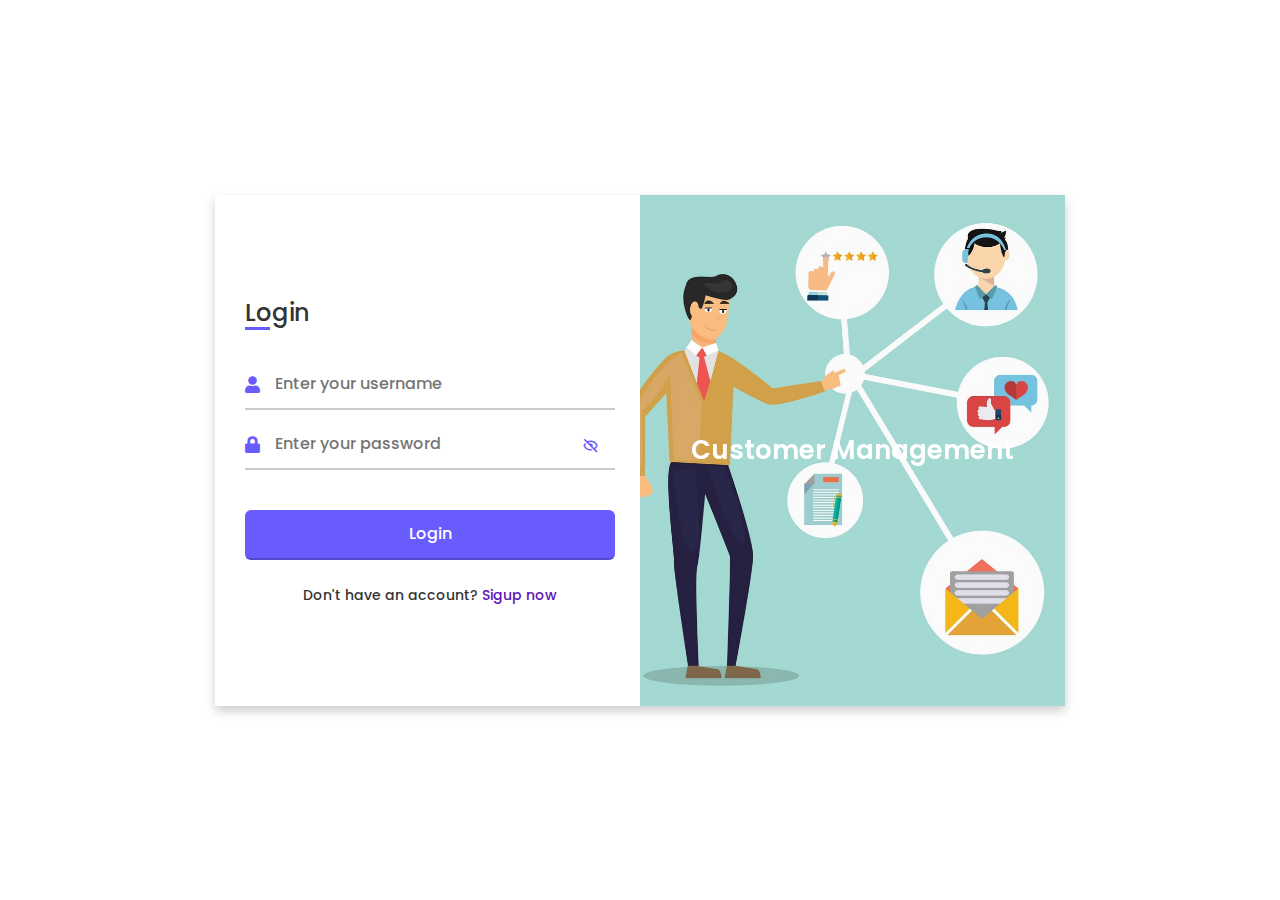
<file: src/main/resources/static/index.html>
<!DOCTYPE html>
<html lang="en" dir="ltr">
<head>
<meta charset="UTF-8">
<link rel="stylesheet" href="css/index.css">
<link rel="stylesheet"
	href="https://cdnjs.cloudflare.com/ajax/libs/font-awesome/5.15.3/css/all.min.css">
<meta name="viewport" content="width=device-width, initial-scale=1.0">
<title>CustomerManagement</title>
<link
      href="https://unpkg.com/boxicons@2.1.2/css/boxicons.min.css"
      rel="stylesheet"
    />
<style>
.show-hide {
  position: absolute;
  right: 13px;
  top: 50%;
  transform: translateY(-50%);
  font-size: 18px;
  color: #695CFE;
  cursor: pointer;
  padding: 3px;
}  

</style>

</head>
<body>
	<div class="container">
		<input type="checkbox" id="flip">
		<div class="cover">
			<div class="front">
				<img src="Images/customer.jpg" alt="">
				<div class="text">
					<span class="text-1"> Customer Management <br></span> <span
						class="text-2"></span>
				</div>
			</div>

		</div>
		<div class="forms">
			<div class="form-content">
				<div class="login-form">
					<div class="title">Login</div>
					<form action="#" id="loginForm" autocomplete="off">

						<div class="input-boxes">
							<label style="color: green;" class="control-label" id="sl"></label>
							<label style="color: red;" class="control-label" id="error"></label>

							<div>
								<div class="input-box">
									<i class="fas fa-user"></i> <input type="text" id="usr" onkeyup="this.value = this.value.toUpperCase();" onkeypress="return AvoidSpace(event)"
										placeholder="Enter your username" required><br>
								</div>
								<span id="errorusr" style="color: red;"></span>
							</div>
							<div>
								<div class="input-box">
									<i class="fas fa-lock"></i> <input type="password" id="pwd"
										placeholder="Enter your password" required><br>
										            <i class="bx bx-hide show-hide"></i>

								</div>
								<span id="errorpwd" style="color: red;"></span>
							</div>
							<!--<div class="text"><a href="#">Forgot password?</a></div>-->
							<div class="button input-box">
								<input type="button" onclick="loginApi()" value="Login">
							</div>
							<div class="text sign-up-text">
								Don't have an account? <label for="flip" onclick="clearLabels()">Sigup now</label>
							</div>
						</div>
					</form>
				</div>
				<div class="signup-form">
					<div class="title">Signup</div>
					<form action="#" id="registerForm" autocomplete="off">
						<div class="input-boxes">
							<label style="color: green;" class="control-label" id="slR"></label>
							<label style="color: red;" class="control-label" id="errorR"></label>

							<div>
								<div class="input-box">
									<i class="fas fa-user"></i> <input type="text" id="username" onkeyup="this.value = this.value.toUpperCase();" onkeypress="return AvoidSpace(event)"
										placeholder="Enter your username" required><br>
								</div>
							<span id="errorusername" style="color: red;"></span>
							</div>
							<div class="field create-password">
							<div class="input-box">

								<i class="fas fa-lock"></i> <input type="password" id="password"  class="password"
									onblur="PassValidation()" placeholder="Enter your password" required><br>
									<i class="bx bx-hide show-hide"></i>
							</div>
							<span id="errorpassword" style="color: red;"></span>
							</div>
							<div class="field email-field">
								<div class="input-box">
									<i class="fas fa-envelope"></i> <input class="email"
										type="email" onblur="emailvalidation()" id="email"
										placeholder="Enter your email" required><br>
								</div>
							<span id="erroremail" style="color: red;"></span>
							</div>
							<div>
							<div class="input-box">
								<i class="fas fa-user"></i> <input type="text" id="fullname"
									placeholder="Enter your full name" required><br>
							</div>
							<span id="errorfullname" style="color: red;"></span>
							</div>
							<div class="button input-box">
								<input type="button" onclick="registerApi()" value="Signup">
							</div>
							<div class="text sign-up-text">
								Already have an account? <label for="flip" onclick="clearLabels()">Login now</label>
							</div>
						</div>
					</form>
				</div>
			</div>
		</div>
	</div>

	<script>

	//var baseUrl ="http://localhost:8080/CustomerManagement";
	//var baseUrl ="/CustomerManagement";
	var baseUrl ="";
    async function loginApi() {
    	
    	document.getElementById('errorusr').innerHTML='';
    	document.getElementById('errorpwd').innerHTML='';
    	document.getElementById('sl').innerHTML = '';
    	document.getElementById('error').innerHTML = '';
    	
      var usr = document.getElementById('usr').value;
      var pwd = document.getElementById('pwd').value;

      if(usr=='')
      {
    	  document.getElementById('errorusr').innerHTML='Username is Mandatory';
    	  return false;
      }else if(pwd=='')
    	  {
    	  	document.getElementById('errorpwd').innerHTML='Password is Mandatory';
    	  	return false;
    	  }

     let headers = new Headers();
    headers.append('Content-Type', 'application/json');
    headers.append('Accept', 'application/json');

    const response = await fetch(baseUrl+'/v1/user/login', {
      mode: 'cors',
      method: 'POST',
      headers: headers,
      body: JSON.stringify({username: usr, password: pwd})
      });
    	
    var data = await response.json();
     
 	if(data.status=='true')
 		{
 		var username = usr;
 		sessionStorage.setItem("username", username);
       	window.location.href = "home.html";
 		}
     else
       	document.getElementById('error').innerHTML = data.desc;

    };
    
   async function registerApi() {

	document.getElementById('errorusername').innerHTML='';
   	document.getElementById('errorpassword').innerHTML='';
   	document.getElementById('erroremail').innerHTML='';
   	document.getElementById('errorfullname').innerHTML='';
   	document.getElementById('slR').innerHTML = '';
   	document.getElementById('errorR').innerHTML = '';
   	
    var username = document.getElementById('username').value;
    var password = document.getElementById('password').value;
    var email = document.getElementById('email').value;
    var fullname = document.getElementById('fullname').value;

     if(username=='')
     {
   	  document.getElementById('errorusername').innerHTML='Username is Mandatory';
   	  return false;
     }else if(password=='')
   	  {
   	  	document.getElementById('errorpassword').innerHTML='Password is Mandatory';
   	  	return false;
   	  }else if(email=='')
   	  {
     	  	document.getElementById('erroremail').innerHTML='Email is Mandatory';
     	  	return false;
     	  }else if(fullname=='')
       	  {
     	   	  	document.getElementById('errorfullname').innerHTML='fullname is Mandatory';
     	   	  	return false;
     	   	  }
	   
        let headers = new Headers();
      headers.append('Content-Type', 'application/json');
      headers.append('Accept', 'application/json');

      const response = await fetch(baseUrl+'/v1/user/register', {
        mode: 'cors',
        method: 'POST',
        headers: headers,
        body: JSON.stringify({username: username, password: password,email: email,full_name: fullname})
        });

        var data = await response.json();
      
   		if(data.status=='true')
   			{
   			document.getElementById('slR').innerHTML = data.desc;
   			document.getElementById('registerForm').reset();
   			}
       else
         	document.getElementById('errorR').innerHTML = data.desc;
      };
      
      
      function emailvalidation(){
    	  
    	  document.getElementById("erroremail").innerHTML="";
    	  
    		 var user_email=document.getElementById("email").value;
    		 var mailformat = "^[_A-Za-z0-9-\\+]+(\\.[_A-Za-z0-9-]+)*@"
    	 		+ "[A-Za-z0-9-]+(\\.[A-Za-z0-9]+)*(\\.[A-Za-z]{2,})$";

    		   if(!user_email.match(mailformat) && user_email!='')  {
    			  // alert("Please enter a valid Email");
    			   document.getElementById("erroremail").innerHTML="Please enter a valid Email";
    			 document.getElementById("email").value="";
    	         return false;
    		}else{
    			 return true;
    		}
    	}

      function PassValidation() {
    	  document.getElementById("errorpassword").innerHTML="";
    	  const passInput = document.getElementById("password").value;
    	  const passPattern =
    		  /^(?=.*[a-z])(?=.*[A-Z])(?=.*\d)(?=.*[@$!%*?&])[A-Za-z\d@$!%*?&]{8,}$/;
    		  
    	  if (!passInput.match(passPattern)) {
    		  document.getElementById("errorpassword").innerHTML="Please enter atleast 8 charatcer with number, symbol, small and capital letter.";
 			 document.getElementById("password").value="";
    	    return false 
    	  }
    	}
     
   // Hide and show password
      const eyeIcons = document.querySelectorAll(".show-hide");

      eyeIcons.forEach((eyeIcon) => {
        eyeIcon.addEventListener("click", () => {
          const pInput = eyeIcon.parentElement.querySelector("input"); //getting parent element of eye icon and selecting the password input
          if (pInput.type === "password") {
            eyeIcon.classList.replace("bx-hide", "bx-show");
            return (pInput.type = "text");
          }
          eyeIcon.classList.replace("bx-show", "bx-hide");
          pInput.type = "password";
        });
      }); 
      
      
      function AvoidSpace(event) {
  	    var k = event ? event.which : window.event.keyCode;
  	    if (k == 32) return false;
  }
      
      function clearLabels() {
    	
    	document.getElementById('errorusr').innerHTML='';
      	document.getElementById('errorpwd').innerHTML='';
      	document.getElementById('sl').innerHTML = '';
      	document.getElementById('error').innerHTML = '';
      	document.getElementById('errorusername').innerHTML='';
       	document.getElementById('errorpassword').innerHTML='';
       	document.getElementById('erroremail').innerHTML='';
       	document.getElementById('errorfullname').innerHTML='';
       	document.getElementById('slR').innerHTML = '';
       	document.getElementById('errorR').innerHTML = '';
      	
       	document.getElementById("username").value='';
        document.getElementById("password").value='';
        document.getElementById("email").value='';
        document.getElementById("fullname").value='';
        
        document.getElementById("usr").value='';
        document.getElementById("pwd").value='';
    }
      
    </script>

</body>
</html>
</file>
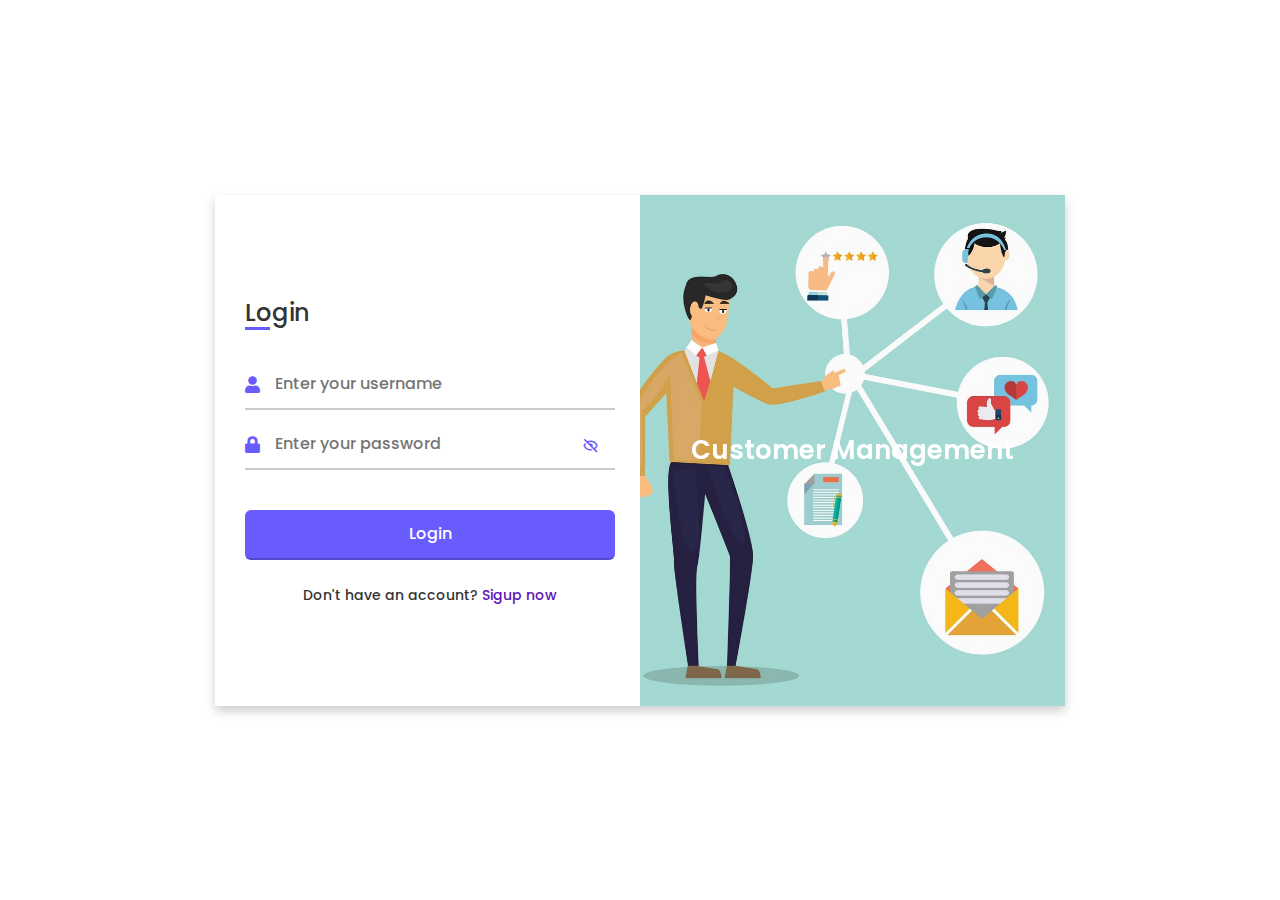
<file: src/main/resources/static/home.html>
<!DOCTYPE html>
<html lang="en">
<head>
<meta charset="UTF-8">
<meta http-equiv="X-UA-Compatible" content="IE=edge">
<meta name="viewport" content="width=device-width, initial-scale=1.0">

<link rel="stylesheet" href="css/home.css">

<link href='https://unpkg.com/boxicons@2.1.1/css/boxicons.min.css'
	rel='stylesheet'>
	
	 <link rel="stylesheet" href="https://cdnjs.cloudflare.com/ajax/libs/font-awesome/6.1.1/css/all.min.css">

<title>Dashboard</title>

<style> 

*{
  font-family: "Poppins" , sans-serif;
}

#myInput {
  background-image: url('Images/searchicon.png'); /* Add a search icon to input */
  outline-color:#695CFE;
  background-repeat: no-repeat; /* Do not repeat the icon image */
  width: 100%; /* Full-width */
  /* font-size: 16px; */ /* Increase font-size */
  padding: 12px 20px 12px 40px; /* Add some padding */
  border: 1px solid #ddd; /* Add a grey border */
  margin-bottom: 12px; /* Add some space below the input */
  background-size: contain;
}

#myTable {
  border-collapse: collapse; /* Collapse borders */
  width: 100%; /* Full-width */
  border: 1px solid #ddd; /* Add a grey border */
  /* font-size: 18px; */ /* Increase font-size */
	
}

#myTable th, #myTable td {
  text-align: left; /* Left-align text */
  padding: 12px; /* Add padding */
}

#myTable td.dark {
  color: #fff;
  text-align: left; /* Left-align text */
  padding: 12px; /* Add padding */
 
}

#myTable tr {
  /* Add a bottom border to all table rows */
  border-bottom: 1px solid #ddd;
}

#myTable tr.header, #myTable tr:hover {
  /* Add a grey background color to the table header and on hover */
  background-color: #f1f1f1;
}


.button {
  border: none;
  border-radius: 12px;
  /* color: white; */
   padding: 4px 4px 4px 4px; 
  text-align: center;
  text-decoration: none;
  display: inline-block;
  font-size: 16px;
  margin: 4px 2px;
  transition-duration: 0.4s;
  cursor: pointer;
}

.edit {
  color: black; 
  border: 2px solid #695CFE;
}

.edit:hover {
  background-color: #695CFE;
  color: white;
}

.delete {
  color: black; 
  border: 2px solid #ff0000;
}

.delete:hover {
  background-color: #ff0000;
  color: white;
}

#Registerbutton{
    align-items: center;
    padding: 12px 16px;
    border-radius: 8px;
    background-color: #695CFE;
    box-shadow: 0 5px 10px rgba(0, 0, 0, 0.2);
    cursor: pointer;
    user-select: none;
}

.button .btn-text{
    font-size: 16px;
    font-weight: 400px;
    color: #fff;
}

#popup {
    width:300px;
    height:150px;
   /* padding:20px;*/
    background-color:gray;    
    position:relative;
    bottom: 30%;
    left:40%;
    display:center;
	/*z-index: 9;*/
}

/*#popupheader {
  padding: 10px;
  cursor: move;
  z-index: 10;
}*/

</style>

</head>
<body>
	<nav class="sidebar close">
		<header>
			<div class="image-text">
				<span class="image"> <!--<img src="logo.png" alt="">-->
				</span>

				<div class="text logo-text">
					<span class="usrname" id="usrname"></span>
				</div>
			</div>

			<i class='bx bx-chevron-right toggle'></i>
		</header>

		<div class="menu-bar">
			<div class="menu">

				<ul class="menu-links">
					<li class="nav-link"><a style="background-color: #695CFE;" href="home.html"> <i
							class='bx bx-home-alt icon' style="color: #fff;"></i> <span style="color: #fff;" class="text nav-text">Dashboard</span>
					</a></li>

					<li class="nav-link"><a onclick="redirectToRegister()" ><i
							class='bx bx-registered icon'></i> <span class="text nav-text">Register</span>
					</a></li>

				</ul>
			</div>

			<div class="bottom-content">
				<li class=""><a href="javascript:logoutAPI();"> <i
						class='bx bx-log-out icon'></i> <span class="text nav-text">Logout</span>
				</a></li>

				<li class="mode">
					<div class="sun-moon">
						<i class='bx bx-moon icon moon'></i> <i class='bx bx-sun icon sun'></i>
					</div> <span class="mode-text text">Dark mode</span>

					<div class="toggle-switch">
						<span class="switch"></span>
					</div>
				</li>

			</div>
		</div>

	</nav>

	<section class="home">
		<div class="text"><h6>Welcome <span class="usr" id="usr"></span></h6><center>Customer Management</center></div>
		<!--<div class="text">Welcome <span class="usr" id="usr"></span></div>-->
		<div class="button" id="Registerbutton" style="margin-left:65px;">
            <span class="btn-text" onclick="redirectToRegister()">Add New Customer</span>
        </div>
		<div class='container'>
		
		

			<div class="innerContainer" style="margin-left: 5%; margin-top: 2%;margin-right: 5%;">
				<label style="color: green;" class="control-label" id="sl"></label>
				<label style="color: red;" class="control-label" id="error"></label>
				<br>
				<br> 
				
				<div id="tablediv">
				<input type="text" id="myInput" onkeyup="Table()" placeholder="Search">

				<table id="myTable">
					<thead>
						<tr class="header">
							<th style="cursor: pointer;" onclick="sortTable(0)">Name</th>
							<th  style="cursor: pointer;"  onclick="sortTable(1)">Email</th>
							<th  style="cursor: pointer;"  onclick="sortTable(2)">Mobile No</th>
							<th style="cursor: pointer;"  onclick="sortTable(3)">DOB</th>
							<th>Action</th>
						</tr>
					</thead>
					<tbody id="data">

					</tbody>
				</table>
				</div>
			</div>
		</div>
		<input type="hidden" value="" id="deleteID">
		<div id="popup" align="center">
			<label class="btn-close" for="3" onclick="closePopup()" style="margin-bottom:2px; padding: 1px 3px;float: right;color: #fff;cursor: pointer;"">X</label>
			<div id="popupheader" style="padding: 30px;">
			<div align="center" style="color:white">Enter User Password</div>
			<input id="pass" align="center" style="outline-color: #695CFE; z-index: 1000;"type="password"/><br><br>
			
			<button align="center" onclick="done()">Done</button>    
		</div>
		</div>
	</section>

	<script>
	//var baseUrl ="http://localhost:8080/CustomerManagement";
	//var baseUrl ="/CustomerManagement";
	var baseUrl ="";
	document.getElementById("popup").style.display = "none";
	var username = sessionStorage.getItem("username");
    
    if(username=='' || username==null)
    		window.location.href="index.html";
    
    //console.log('username...'+username);
    document.getElementById('usrname').innerHTML = username;
    document.getElementById('usr').innerHTML = username;
    //sessionStorage.setItem("username", username);
	
	/*function Table() {
		  // Declare variables
		  var input, filter, table, tr, td,td2, i, txtValue;
		  input = document.getElementById("myInput");
		  filter = input.value.toUpperCase();
		  table = document.getElementById("myTable");
		  tr = table.getElementsByTagName("tr");

		  // Loop through all table rows, and hide those who don't match the search query
		  for (i = 0; i < tr.length; i++) {
		    td = tr[i].getElementsByTagName("td")[0];
			td2 = tr[i].getElementsByTagName("td")[2];
		    
			if (td) {
		      txtValue = td.textContent || td.innerText;
		      if (txtValue.toUpperCase().indexOf(filter) > -1) {
		        tr[i].style.display = "";
		      } else {
		        tr[i].style.display = "none";
		      }
		    }
			


		  }
		}*/

		function Table() {
			var input = document.getElementById("myInput");
			var table = document.getElementById("data");
		  
  		let filter = input.value.toUpperCase();
  		rows = table.getElementsByTagName("TR");
  		let flag = false;

  for (let row of rows) {
    let cells = row.getElementsByTagName("TD");
    for (let cell of cells) {
      if (cell.textContent.toUpperCase().indexOf(filter) > -1) {
        if (filter) {
          //cell.style.backgroundColor = 'yellow';
        } else {
          //cell.style.backgroundColor = '';
        }

        flag = true;
      } else {
        //cell.style.backgroundColor = '';
      }
    }

    if (flag) {
      row.style.display = "";
    } else {
      row.style.display = "none";
    }

    flag = false;
  }
}
	
	async function tableListApi() {
	    
		 var username = sessionStorage.getItem("username");
		    

	    let headers = new Headers();
	  headers.append('Content-Type', 'application/json');
	  headers.append('Accept', 'application/json');
	  headers.append('username', username);

	  fetch(baseUrl+"/v1/customer/list",{
		    mode: 'cors',
		    method: 'GET',
		    headers: headers
		    }).then(
			  res => {
			    res.json().then(
			      data => {
			        //console.log('data..'+data.data);
			        if (data.data.length > 0) {

			          var temp = "";
			          data.data.forEach((itemData) => {
			        	  
			        	var rowData = (itemData.customer_full_name+'!'+itemData.email+'!'+itemData.mobileno+'!'+itemData.date_of_birth.split(' ')[0]+'!'+itemData.address+'!'+itemData.zipcode+'!'+itemData.id).replace(" ", "*");
						//console.log('rowData'+rowData);
					
			        	temp += "<tr><input type='hidden' id='rowD'+"+itemData.id+"' value=''>";
			            temp += "<td class='tdata'>" + itemData.customer_full_name + "</td>";
			            temp += "<td class='tdata'>" + itemData.email + "</td>";
			            temp += "<td class='tdata'>" + itemData.mobileno + "</td>";
			            temp += "<td class='tdata'>" + itemData.date_of_birth.split(' ')[0]+ "</td>";
			            temp += "<td><button class='button edit' id="+rowData+" onclick='editPage(this.id)'>Edit</button> <button class='button delete' id='"+itemData.id+"' onclick='showPopup(this.id)'>Delete</button></td></tr>";
			          });
			          document.getElementById('data').innerHTML = temp;
			          document.getElementById('sl').innerHTML = data.desc;
			        }else
			        	{
			        	var temp = "";
			        	temp += "<tr>";
			            temp += "<td>No Data Available</td></tr>";
			            document.getElementById('data').innerHTML = temp;
			        	document.getElementById('error').innerHTML = data.desc;
			        	}
			      }
			    )
			  }
			)
	  
	  };
	  tableListApi();

	  
    
        const body = document.querySelector('body'),
      sidebar = body.querySelector('nav'),
      toggle = body.querySelector(".toggle"),
      
      modeSwitch = body.querySelector(".toggle-switch"),
      modeText = body.querySelector(".mode-text");


toggle.addEventListener("click" , () =>{
    sidebar.classList.toggle("close");
})


modeSwitch.addEventListener("click" , () =>{
    body.classList.toggle("dark");
    
    if(body.classList.contains("dark")){
        modeText.innerText = "Light mode";
    }else{
        modeText.innerText = "Dark mode";
        
    }
});

/*dragElement(document.getElementById("popup"));

function dragElement(elmnt) {
  var pos1 = 0, pos2 = 0, pos3 = 0, pos4 = 0;
  if (document.getElementById(elmnt.id + "header")) {
    
    document.getElementById(elmnt.id + "header").onmousedown = dragMouseDown;
  } else {
    
    elmnt.onmousedown = dragMouseDown;
  }

  function dragMouseDown(e) {
    e = e || window.event;
    e.preventDefault();
    // get the mouse cursor position at startup:
    pos3 = e.clientX;
    pos4 = e.clientY;
    document.onmouseup = closeDragElement;
    // call a function whenever the cursor moves:
    document.onmousemove = elementDrag;
  }

  function elementDrag(e) {
    e = e || window.event;
    e.preventDefault();
    // calculate the new cursor position:
    pos1 = pos3 - e.clientX;
    pos2 = pos4 - e.clientY;
    pos3 = e.clientX;
    pos4 = e.clientY;
    // set the element's new position:
    elmnt.style.top = (elmnt.offsetTop - pos2) + "px";
    elmnt.style.left = (elmnt.offsetLeft - pos1) + "px";
  }

  function closeDragElement() {
    
    document.onmouseup = null;
    document.onmousemove = null;
  }
}*/


function sortTable(n) {
  var table, rows, switching, i, x, y, shouldSwitch, dir, switchcount = 0;
  table = document.getElementById("myTable");
  switching = true;
  // Set the sorting direction to ascending:
  dir = "asc";
  /* Make a loop that will continue until
  no switching has been done: */
  while (switching) {
    // Start by saying: no switching is done:
    switching = false;
    rows = table.rows;
    /* Loop through all table rows (except the
    first, which contains table headers): */
    for (i = 1; i < (rows.length - 1); i++) {
      // Start by saying there should be no switching:
      shouldSwitch = false;
      /* Get the two elements you want to compare,
      one from current row and one from the next: */
      x = rows[i].getElementsByTagName("TD")[n];
      y = rows[i + 1].getElementsByTagName("TD")[n];
      /* Check if the two rows should switch place,
      based on the direction, asc or desc: */
      if (dir == "asc") {
        if (x.innerHTML.toLowerCase() > y.innerHTML.toLowerCase()) {
          // If so, mark as a switch and break the loop:
          shouldSwitch = true;
          break;
        }
      } else if (dir == "desc") {
        if (x.innerHTML.toLowerCase() < y.innerHTML.toLowerCase()) {
          // If so, mark as a switch and break the loop:
          shouldSwitch = true;
          break;
        }
      }
    }
    if (shouldSwitch) {
      /* If a switch has been marked, make the switch
      and mark that a switch has been done: */
      rows[i].parentNode.insertBefore(rows[i + 1], rows[i]);
      switching = true;
      // Each time a switch is done, increase this count by 1:
      switchcount ++;
    } else {
      /* If no switching has been done AND the direction is "asc",
      set the direction to "desc" and run the while loop again. */
      if (switchcount == 0 && dir == "asc") {
        dir = "desc";
        switching = true;
      }
    }
  }
}
    </script>

	<script type="text/javascript">
	
	async function editPage(data)
	{
		//var name = $(this).closest('tr').find('.fname').text();
		//console.log('data..'+data);	
		localStorage.setItem("data",data);
		localStorage.setItem("action","edit");
		window.location.href = "register.html";
	}
	
	function redirectToRegister(){
		localStorage.removeItem('action');
		localStorage.setItem("action","");	
		window.location.href = "register.html";
	}
	
	function done() { 
    document.getElementById("popup").style.display = "none";
    var password = document.getElementById("pass").value;
	var id = document.getElementById("deleteID").value;	

	//console.log('pass..'+password);
	//console.log('id..'+id);
	deleteAPI(id,password);
};

function showPopup(id) {
	//console.log('id in showpopup'+id);
	document.getElementById("deleteID").value=id;	
     document.getElementById("popup").style.display = "block";
}
function closePopup() {

     document.getElementById("popup").style.display = "none";
}

    async function deleteAPI(id,password) {

		//console.log('pass1..'+password);
	//console.log('id1..'+id);

 	   let headers = new Headers();
 	  headers.append('Content-Type', 'application/json');
 	  headers.append('Accept', 'application/json');
 	  headers.append('username',username);
		
 	  const response = await fetch(baseUrl+'/v1/customer/delete/', {
 	    mode: 'cors',
 	    method: 'DELETE',
 	    headers: headers,
		 body: JSON.stringify({id: id, password: password})
 	    });
 	  	
 	  var data = await response.json();
 	   
 		if(data.status=='true')
 			{
 			location.reload();
 			}
 	   else
		{
			document.getElementById('sl').innerHTML = '';
 	     	document.getElementById('error').innerHTML = data.desc;
		}

 	  }
    
    async function logoutAPI() {
    	   
    	   let headers = new Headers();
    	  headers.append('Content-Type', 'application/json');
    	  headers.append('Accept', 'application/json');
    	  headers.append('username',username);

    	  const response = await fetch(baseUrl+'/v1/user/logout', {
    	    mode: 'cors',
    	    method: 'GET',
    	    headers: headers
    	    });
    	  	
    	  var data = await response.json();
    	   
    		if(data.status=='true')
    			{
    			  sessionStorage.removeItem('username');
    	     	window.location.href = "index.html";
    			}
    	   else
    	     	document.getElementById('error').innerHTML = data.desc;

    	  }
    	    </script>


</body>
</html>
</file>
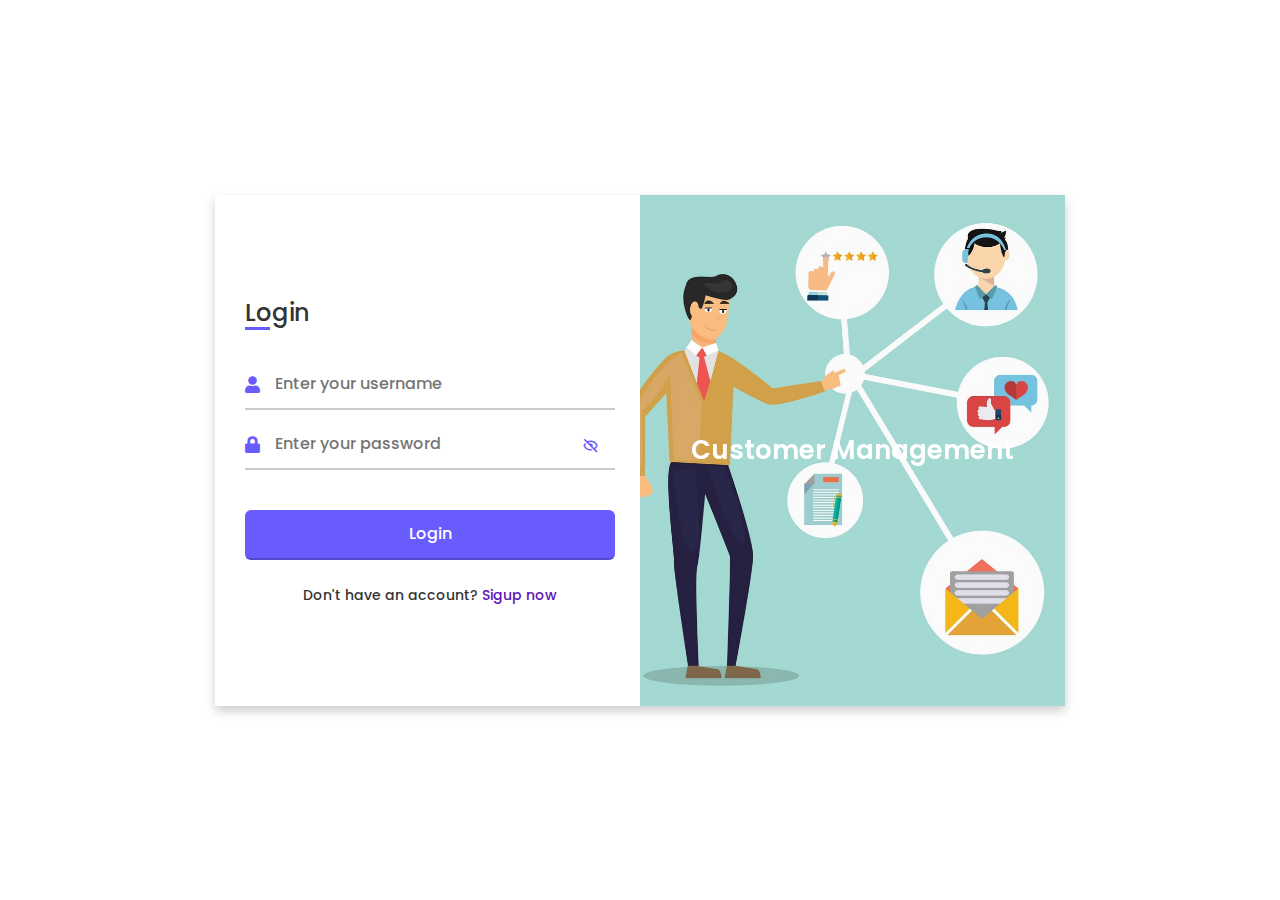
<file: src/main/resources/static/register.html>
<!DOCTYPE html>
<html lang="en">
<head>
<meta charset="UTF-8">
<meta http-equiv="X-UA-Compatible" content="IE=edge">
<meta name="viewport" content="width=device-width, initial-scale=1.0">

<link rel="stylesheet" href="css/home.css">

<link href='https://unpkg.com/boxicons@2.1.1/css/boxicons.min.css'
	rel='stylesheet'>
  <link
  href="css/register.css" rel="stylesheet" />
<title>Register</title>

</head>
<body>
	<nav class="sidebar close">
		<header>
			<div class="image-text">
				<span class="image"> <!--<img src="logo.png" alt="">-->
				</span>

				<div class="text logo-text">
					<span class="usrname" id="usrname"></span>
				</div>
			</div>

			<i class='bx bx-chevron-right toggle'></i>
		</header>

		<div class="menu-bar">
			<div class="menu">

				<ul class="menu-links">
					<li class="nav-link"><a href="home.html"> <i
							class='bx bx-home-alt icon'></i> <span class="text nav-text">Dashboard</span>
					</a></li>

					<li class="nav-link"><a style="background-color: #695CFE;" onclick="redirectToRegister()"> <i
							class='bx bx-registered icon' style="color: #fff;"></i> <span style="color: #fff;" class="text nav-text">Register</span>
					</a></li>

				</ul>
			</div>

			<div class="bottom-content">
				<li class=""><a href="javascript:logoutAPI();"> <i
						class='bx bx-log-out icon'></i> <span class="text nav-text">Logout</span>
				</a></li>

				<li class="mode">
					<div class="sun-moon">
						<i class='bx bx-moon icon moon'></i> <i class='bx bx-sun icon sun'></i>
					</div> <span class="mode-text text">Dark mode</span>

					<div class="toggle-switch">
						<span class="switch"></span>
					</div>
				</li>

			</div>
		</div>

	</nav>

	<section class="home">
		<div class="text"><h6>Welcome <span class="usr" id="usr"></span></h6><center>Customer Management</center></div>
		
		
<!--  <center>-->
		<div align="center" class='container'>
		
			<form action="" class="register-form" autocomplete="off">
				<label style="color: green;" class="control-label" id="sl"></label>
				<label style="color: red;" class="control-label" id="error"></label>
				<br>
				<br> 
				
							
          <div class="input-field">
            <label for="pwd" style="margin-right:15em;" >Full Name</label>
            <input type="text" id="name" class="name" />
          </div>
        
        
        
          <div class="input-field">
          <label for="pwd" style="margin-right:17em;">Email</label>
            <input type="email" id="email" class="email" onblur="emailvalidation()" />
          </div>
        
        
          <div class="input-field">
          <label for="pwd" style="margin-right:15em;">Mobile No</label>
            <input type="number" id="mobileno" class="mobileno" />
          </div>
        
          <div class="input-field">
          <label for="pwd" style="margin-right:14em;">Date of Birth</label>
            <input type="date" id="dob" class="dob" />
          </div>
        
        
        
          <div class="input-field">
          <label  for="pwd" style="margin-right:16em;">Address</label>
            <input type="text" id="address" class="address" />
          </div>
        
        
          <div class="input-field">
          <label  for="pwd" style="margin-right:16em;">Zipcode</label>
            <input type="number" id="zipcode" class="zipcode" />
          </div>
        
        
        <br>
        
          <button type="button" id='register' style="margin-left:150px;" onclick="customerRegisterApi()">Register</button>
         <button type="button" id='edit' style="margin-right:250px;" onclick="customerEditApi()">Edit</button>
         
       
        
				
			</form>
			</div>
   <!--   </center> -->
	</section>
	<input type="hidden" id="customerID" value="">
	<script>
	//var baseUrl ="http://localhost:8080/CustomerManagement";
	//var baseUrl ="/CustomerManagement";
	var baseUrl ="";
	
	var username = sessionStorage.getItem("username");
    
    if(username=='' || username==null)
    		window.location.href="index.html";
    
    //console.log('username...'+username);
    document.getElementById('usrname').innerHTML = username;
    document.getElementById('usr').innerHTML = username;
	

        const body = document.querySelector('body'),
      sidebar = body.querySelector('nav'),
      toggle = body.querySelector(".toggle"),
      
      modeSwitch = body.querySelector(".toggle-switch"),
      modeText = body.querySelector(".mode-text");


toggle.addEventListener("click" , () =>{
    sidebar.classList.toggle("close");
})


modeSwitch.addEventListener("click" , () =>{
    body.classList.toggle("dark");
    
    if(body.classList.contains("dark")){
        modeText.innerText = "Light mode";
    }else{
        modeText.innerText = "Dark mode";
    }
});

/*const urlString = window.location.search;
console.log('urlString..'+urlString);
const urlParams = new URLSearchParams(urlString);
console.log('urlParams..'+urlParams);
const action = urlParams.get('action');*/

var action = localStorage.getItem("action");
//console.log('action..'+action);

if(action=='edit')
{

  document.getElementById("edit").style.visibility = "visible";
  document.getElementById("register").style.visibility = "hidden";

  var data = localStorage.getItem("data").replace("*", " ");
    const myArray = data.split('!');

        
        document.getElementById('name').value=myArray[0];
        document.getElementById('email').value=myArray[1];
        document.getElementById('mobileno').value=myArray[2];
        document.getElementById('dob').value=myArray[3];
        document.getElementById('address').value=myArray[4];
        document.getElementById('zipcode').value=myArray[5];

        document.getElementById('customerID').value=myArray[6];
        //document.getElementById("email").disabled = true;

}else
{
	document.getElementById('customerID').value='';
  document.getElementById("register").style.visibility = "visible";
  document.getElementById("edit").style.visibility = "hidden";  
}

    </script>

	<script type="text/javascript">

function redirectToRegister(){
		localStorage.setItem("action","");
		window.location.href = "register.html";
	}
  
function emailvalidation(){
    	  
    	  document.getElementById("error").innerHTML="";
    	  
    		 var user_email=document.getElementById("email").value;
    		 var mailformat = "^[_A-Za-z0-9-\\+]+(\\.[_A-Za-z0-9-]+)*@"
    	 		+ "[A-Za-z0-9-]+(\\.[A-Za-z0-9]+)*(\\.[A-Za-z]{2,})$";

    		   if(!user_email.match(mailformat) && user_email!='')  {
    			  // alert("Please enter a valid Email");
    			   document.getElementById("error").innerHTML="Please enter a valid Email";
    			 document.getElementById("email").value="";
    	         return false;
    		}else{
    			 return true;
    		}
    	}
	
    async function customerRegisterApi() {
      //console.log('inside customerRegisterApi');
      /*const urlString = window.location.search;
      console.log('urlString..'+urlString);
      const urlParams = new URLSearchParams(urlString);
      console.log('urlParams..'+urlParams);
      const action = urlParams.get('action');
      console.log('action..'+action);
      if(action=='reg')
      url.searchParams.set('action','reg');*/

        document.getElementById('sl').innerHTML = '';
        document.getElementById('error').innerHTML = '';

        var name = document.getElementById('name').value;
        var email = document.getElementById('email').value;
        var mobileno = document.getElementById('mobileno').value;
        var dob = document.getElementById('dob').value;
        var address = document.getElementById('address').value;
        var zipcode = document.getElementById('zipcode').value;

          if(name==null || name=='')
          {
            //console.log('inside name error');
            document.getElementById('error').innerHTML = 'Full Name is Mandatory';
            return false;
          }
          else if(email==null || email=='')
          {
            document.getElementById('error').innerHTML = 'Email is Mandatory';
            return false;
          }
          else if(mobileno==null || mobileno=='')
          {
            document.getElementById('error').innerHTML = 'Mobile No is Mandatory';
            return false;
          }
          else if(dob==null || dob=='')
          {
            document.getElementById('error').innerHTML = 'Date of Birth is Mandatory';
            return false;
          }
          else if(address==null || address=='')
          {
            document.getElementById('error').innerHTML = 'Address is Mandatory';
            return false;
          }
          else if(zipcode==null || zipcode=='')
          {
            document.getElementById('error').innerHTML = 'Zipcode is Mandatory';
            return false;
          }
        
        let headers = new Headers();
      headers.append('Content-Type', 'application/json');
      headers.append('Accept', 'application/json');
      headers.append('username',username);

      const response = await fetch(baseUrl+'/v1/customer/add', {
        mode: 'cors',
        method: 'POST',
        headers: headers,
        body: JSON.stringify({customer_full_name: name, email: email,mobileno: mobileno,date_of_birth: dob,address: address,zipcode: zipcode,maker_username : username})
        });

        var data = await response.json();
      
   		if(data.status=='true')
   			{
   			document.getElementById('sl').innerHTML = data.desc;
   				
   			document.getElementById("name").value='';
            document.getElementById("email").value='';
            document.getElementById("mobileno").value='';
            document.getElementById("dob").value='';
            document.getElementById("address").value='';
            document.getElementById("zipcode").value='';
   			
   			}
       else
         	document.getElementById('error').innerHTML = data.desc;
   		
      };
      
      
      async function customerEditApi() {

        document.getElementById('sl').innerHTML = '';
        document.getElementById('error').innerHTML = '';

          var name = document.getElementById('name').value;
          var email = document.getElementById('email').value;
          var mobileno = document.getElementById('mobileno').value;
          var dob = document.getElementById('dob').value;
          var address = document.getElementById('address').value;
          var zipcode = document.getElementById('zipcode').value;
          
          var id = document.getElementById('customerID').value;
          
          if(name==null || name=='')
          {
            document.getElementById('error').innerHTML = 'Full Name is Mandatory';
            return false;
          }
          else if(email==null || email=='')
          {
            document.getElementById('error').innerHTML = 'Email is Mandatory';
            return false;
          }
          else if(mobileno==null || mobileno=='')
          {
            document.getElementById('error').innerHTML = 'Mobile No is Mandatory';
            return false;
          }
          else if(dob==null || dob=='')
          {
            document.getElementById('error').innerHTML = 'Date of Birth is Mandatory';
            return false;
          }
          else if(address==null || address=='')
          {
            document.getElementById('error').innerHTML = 'Address is Mandatory';
            return false;
          }
          else if(zipcode==null || zipcode=='')
          {
            document.getElementById('error').innerHTML = 'Zipcode is Mandatory';
            return false;
          }
          

          let headers = new Headers();
        headers.append('Content-Type', 'application/json');
        headers.append('Accept', 'application/json');
        headers.append('username',username);

        const response = await fetch(baseUrl+'/v1/customer/edit', {
          mode: 'cors',
          method: 'PUT',
          headers: headers,
          body: JSON.stringify({id: id,customer_full_name: name, email: email,mobileno: mobileno,date_of_birth: dob,address: address,zipcode: zipcode,maker_username : username})
          });

          var data = await response.json();
        
     		if(data.status=='true')
     			{
     			document.getElementById('sl').innerHTML = data.desc;
     				
     			document.getElementById("name").value='';
              document.getElementById("email").value='';
              document.getElementById("mobileno").value='';
              document.getElementById("dob").value='';
              document.getElementById("address").value='';
              document.getElementById("zipcode").value='';
              
              localStorage.setItem("action","");
              window.location.href = "home.html";  
     			}
         else
           	document.getElementById('error').innerHTML = data.desc;
     		
        };
    
    async function logoutAPI() {
    	   
    	   let headers = new Headers();
    	  headers.append('Content-Type', 'application/json');
    	  headers.append('Accept', 'application/json');
    	  headers.append('username',username);

    	  const response = await fetch(baseUrl+'/v1/user/logout', {
    	    mode: 'cors',
    	    method: 'GET',
    	    headers: headers
    	    });
    	  	
    	  var data = await response.json();
    	   
    		if(data.status=='true')
    			{
    			  sessionStorage.removeItem('username');
    	     	window.location.href = "index.html";
    			}
    	   else
    	     	document.getElementById('error').innerHTML = data.desc;

    	  }
    	    </script>


</body>
</html>
</file>
<file: src/main/resources/static/css/index.css>
/* Google Font Link */
@import url('https://fonts.googleapis.com/css2?family=Poppins:wght@200;300;400;500;600;700&display=swap');
*{
  margin: 0;
  padding: 0;
  box-sizing: border-box;
  font-family: "Poppins" , sans-serif;
}
body{
  min-height: 100vh;
  display: flex;
  align-items: center;
  justify-content: center;
  /* background:#695CFE ; */
  /* #7d2ae8*/
  padding: 30px;
}
.container{
  position: relative;
  max-width: 850px;
  width: 100%;
  background: #fff;
  padding: 40px 30px;
  box-shadow: 0 5px 10px rgba(0,0,0,0.2);
  perspective: 2700px;
}
.container .cover{
  position: absolute;
  top: 0;
  left: 50%;
  height: 100%;
  width: 50%;
  z-index: 98;
  transition: all 1s ease;
  transform-origin: left;
  transform-style: preserve-3d;
}
.container #flip:checked ~ .cover{
  transform: rotateY(-180deg);
}
 .container .cover .front,
 .container .cover .back{
  position: absolute;
  top: 0;
  left: 0;
  height: 100%;
  width: 100%;
}
.cover .back{
  transform: rotateY(180deg);
  backface-visibility: hidden;
}
.container .cover::before,
.container .cover::after{
  content: '';
  position: absolute;
  height: 100%;
  width: 100%;
  /* background: #695CFE; */
  opacity: 0.5;
  z-index: 12;
}
.container .cover::after{8
  opacity: 0.3;
  transform: rotateY(180deg);
  backface-visibility: hidden;
}
.container .cover img{
  position: absolute;
  height: 100%;
  width: 100%;
  object-fit: cover;
  z-index: 10;
}
.container .cover .text{
  position: absolute;
  z-index: 130;
  height: 100%;
  width: 100%;
  display: flex;
  flex-direction: column;
  align-items: center;
  justify-content: center;
}
.cover .text .text-1,
.cover .text .text-2{
  font-size: 26px;
  font-weight: 600;
  color: #fff;
  text-align: center;
}
.cover .text .text-2{
  font-size: 15px;
  font-weight: 500;
}
.container .forms{
  height: 100%;
  width: 100%;
  background: #fff;
}
.container .form-content{
  display: flex;
  align-items: center;
  justify-content: space-between;
}
.form-content .login-form,
.form-content .signup-form{
  width: calc(100% / 2 - 25px);
}
.forms .form-content .title{
  position: relative;
  font-size: 24px;
  font-weight: 500;
  color: #333;
}
.forms .form-content .title:before{
  content: '';
  position: absolute;
  left: 0;
  bottom: 0;
  height: 3px;
  width: 25px;
  background: #695CFE;
}
.forms .signup-form  .title:before{
  width: 20px;
}
.forms .form-content .input-boxes{
  margin-top: 30px;
}
.forms .form-content .input-box{
  display: flex;
  align-items: center;
  height: 50px;
  width: 100%;
  margin: 10px 0;
  position: relative;
}
.form-content .input-box input{
  height: 100%;
  width: 100%;
  outline: none;
  border: none;
  padding: 0 30px;
  font-size: 16px;
  font-weight: 500;
  border-bottom: 2px solid rgba(0,0,0,0.2);
  transition: all 0.3s ease;
}
.form-content .input-box input:focus,
.form-content .input-box input:valid{
  border-color: #695CFE;
}
.form-content .input-box i{
  position: absolute;
  color: #695CFE;
  font-size: 17px;
}
.forms .form-content .text{
  font-size: 14px;
  font-weight: 500;
  color: #333;
}
.forms .form-content .text a{
  text-decoration: none;
}
.forms .form-content .text a:hover{
  text-decoration: underline;
}
.forms .form-content .button{
  color: #fff;
  margin-top: 40px;
}
.forms .form-content .button input{
  color: #fff;
  background: #695CFE;
  border-radius: 6px;
  padding: 0;
  cursor: pointer;
  transition: all 0.4s ease;
}
.forms .form-content .button input:hover{
  background: #5b13b9;
}
.forms .form-content label{
  color: #5b13b9;
  cursor: pointer;
}
.forms .form-content label:hover{
  /* text-decoration: underline; */
}
.forms .form-content .login-text,
.forms .form-content .sign-up-text{
  text-align: center;
  margin-top: 25px;
}
.container #flip{
  display: none;
}
@media (max-width: 730px) {
  .container .cover{
    display: none;
  }
  .form-content .login-form,
  .form-content .signup-form{
    width: 100%;
  }
  .form-content .signup-form{
    display: none;
  }
  .container #flip:checked ~ .forms .signup-form{
    display: block;
  }
  .container #flip:checked ~ .forms .login-form{
    display: none;
  }

  
}
</file>
<file: src/main/resources/static/css/home.css>
/* Google Font Import - Poppins */
@import url('https://fonts.googleapis.com/css2?family=Poppins:wght@300;400;500;600;700&display=swap');
*{
    margin: 0;
    padding: 0;
    box-sizing: border-box;
    font-family: 'Poppins', sans-serif;
}

:root{
    /* ===== Colors ===== */
    --body-color: #E4E9F7;
    --sidebar-color: #FFF;
    --primary-color: #695CFE;
    --primary-color-light: #F6F5FF;
    --toggle-color: #DDD;
    --text-color: #707070;

    /* ====== Transition ====== */
    --tran-03: all 0.2s ease;
    --tran-03: all 0.3s ease;
    --tran-04: all 0.3s ease;
    --tran-05: all 0.3s ease;
}

body{
    min-height: 100vh;
    background-color: var(--body-color);
    transition: var(--tran-05);
}

::selection{
    background-color: var(--primary-color);
    color: #fff;
}

body.dark{
    --body-color: #18191a;
    --sidebar-color: #242526;
    --primary-color: #3a3b3c;
    --primary-color-light: #3a3b3c;
    --toggle-color: #fff;
    --text-color: #fff;
}


/* ===== Sidebar ===== */
 .sidebar{
    position: fixed;
    top: 0;
    left: 0;
    height: 100%;
    width: 250px;
    padding: 10px 14px;
    background: var(--sidebar-color);
    transition: var(--tran-05);
    z-index: 100;  
}
.sidebar.close{
    width: 88px;
}

/* ===== Reusable code - Here ===== */
.sidebar li{
    height: 50px;
    list-style: none;
    display: flex;
    align-items: center;
    margin-top: 10px;
}

.sidebar header .image,
.sidebar .icon{
    min-width: 60px;
    border-radius: 6px;
}

.sidebar .icon{
    min-width: 60px;
    border-radius: 6px;
    height: 100%;
    display: flex;
    align-items: center;
    justify-content: center;
    font-size: 20px;
}

.sidebar .text,
.sidebar .icon{
    color: var(--text-color);
    transition: var(--tran-03);
}

.sidebar .text{
    font-size: 17px;
    font-weight: 500;
    white-space: nowrap;
    opacity: 1;
}
.sidebar.close .text{
    opacity: 0;
}
/* =========================== */

.sidebar header{
    position: relative;
}

.sidebar header .image-text{
    display: flex;
    align-items: center;
}
.sidebar header .logo-text{
    display: flex;
    flex-direction: column;
}
header .image-text .name {
    margin-top: 2px;
    font-size: 18px;
    font-weight: 600;
}

header .image-text .profession{
    font-size: 16px;
    margin-top: -2px;
    display: block;
}

.sidebar header .image{
    display: flex;
    align-items: center;
    justify-content: center;
}

.sidebar header .image img{
    width: 40px;
    border-radius: 6px;
}

.sidebar header .toggle{
    position: absolute;
    top: 50%;
    right: -25px;
    transform: translateY(-50%) rotate(180deg);
    height: 25px;
    width: 25px;
    background-color: var(--primary-color);
    color: var(--sidebar-color);
    border-radius: 50%;
    display: flex;
    align-items: center;
    justify-content: center;
    font-size: 22px;
    cursor: pointer;
    transition: var(--tran-05);
}

body.dark .sidebar header .toggle{
    color: var(--text-color);
}

.sidebar.close .toggle{
    transform: translateY(-50%) rotate(0deg);
}

.sidebar .menu{
    margin-top: 40px;
}

.sidebar li.search-box{
    border-radius: 6px;
    background-color: var(--primary-color-light);
    cursor: pointer;
    transition: var(--tran-05);
}

.sidebar li.search-box input{
    height: 100%;
    width: 100%;
    outline: none;
    border: none;
    background-color: var(--primary-color-light);
    color: var(--text-color);
    border-radius: 6px;
    font-size: 17px;
    font-weight: 500;
    transition: var(--tran-05);
}
.sidebar li a{
    list-style: none;
    height: 100%;
    background-color: transparent;
    display: flex;
    align-items: center;
    height: 100%;
    width: 100%;
    border-radius: 6px;
    text-decoration: none;
    transition: var(--tran-03);
}

.sidebar li a:hover{
    background-color: var(--primary-color);
}
.sidebar li a:hover .icon,
.sidebar li a:hover .text{
    color: var(--sidebar-color);
}
body.dark .sidebar li a:hover .icon,
body.dark .sidebar li a:hover .text{
    color: var(--text-color);
}

.sidebar .menu-bar{
    height: calc(100% - 55px);
    display: flex;
    flex-direction: column;
    justify-content: space-between;
    overflow-y: scroll;
}
.menu-bar::-webkit-scrollbar{
    display: none;
}
.sidebar .menu-bar .mode{
    border-radius: 6px;
    background-color: var(--primary-color-light);
    position: relative;
    transition: var(--tran-05);
}

.menu-bar .mode .sun-moon{
    height: 50px;
    width: 60px;
}

.mode .sun-moon i{
    position: absolute;
}
.mode .sun-moon i.sun{
    opacity: 0;
}
body.dark .mode .sun-moon i.sun{
    opacity: 1;
}
body.dark .mode .sun-moon i.moon{
    opacity: 0;
}

.menu-bar .bottom-content .toggle-switch{
    position: absolute;
    right: 0;
    height: 100%;
    min-width: 60px;
    display: flex;
    align-items: center;
    justify-content: center;
    border-radius: 6px;
    cursor: pointer;
}
.toggle-switch .switch{
    position: relative;
    height: 22px;
    width: 40px;
    border-radius: 25px;
    background-color: var(--toggle-color);
    transition: var(--tran-05);
}

.switch::before{
    content: '';
    position: absolute;
    height: 15px;
    width: 15px;
    border-radius: 50%;
    top: 50%;
    left: 5px;
    transform: translateY(-50%);
    background-color: var(--sidebar-color);
    transition: var(--tran-04);
}

body.dark .switch::before{
    left: 20px;
}

.home{
    position: absolute;
    top: 0;
    top: 0;
    left: 250px;
    height: 100vh;
    width: calc(100% - 250px);
    background-color: var(--body-color);
    transition: var(--tran-05);
}
.home .text{
    font-size: 30px;
    font-weight: 500;
    color: var(--text-color);
    padding: 12px 60px;
}



.sidebar.close ~ .home{
    left: 78px;
    height: 100vh;
    width: calc(100% - 78px);
}

body.dark .home .text{
    color: var(--text-color);
}

body.dark .home .tdata{
    color: var(--text-color);
}

body.dark .home .container .input-field{
    color: var(--text-color);
}

body.dark #myTable #data .toggle{
    color: var(--text-color);
}
</file>
<file: src/main/resources/static/css/register.css>
*{
  font-family: "Poppins" , sans-serif;
}
.container{
	justify-content: center;
}

input, label {
    display:block;
    width:25em;
   
}
input{

    margin:0.5em 0 ;
}
input
.container .input-boxes{
  margin-top: 20px;
  }
.container input{
  padding-left: 10px;
  display: flex;
  height: 30px;	
  outline-color:#695CFE;
  border:1px solid #ddd;
}

/*.input-field{
margin-left: 20em;

}*/
form{
    margin:0 10em;
 
}

button{
    align-items: center;
    padding: 12px 16px;
    border-radius: 8px;
    background-color: #695CFE;
    /*box-shadow: 0 5px 10px rgba(0, 0, 0, 0.2);*/
    cursor: pointer;
    user-select: none;
    font-size: 16px;
    font-weight: 400px;
    color: #fff;
    border: none;
}

@media (max-width: 730px) {
  
  .form-content .register-form{
    width: 100%;
  }
  .form-content .register-form{
    display: none;
  }
  

  
}
</file>
